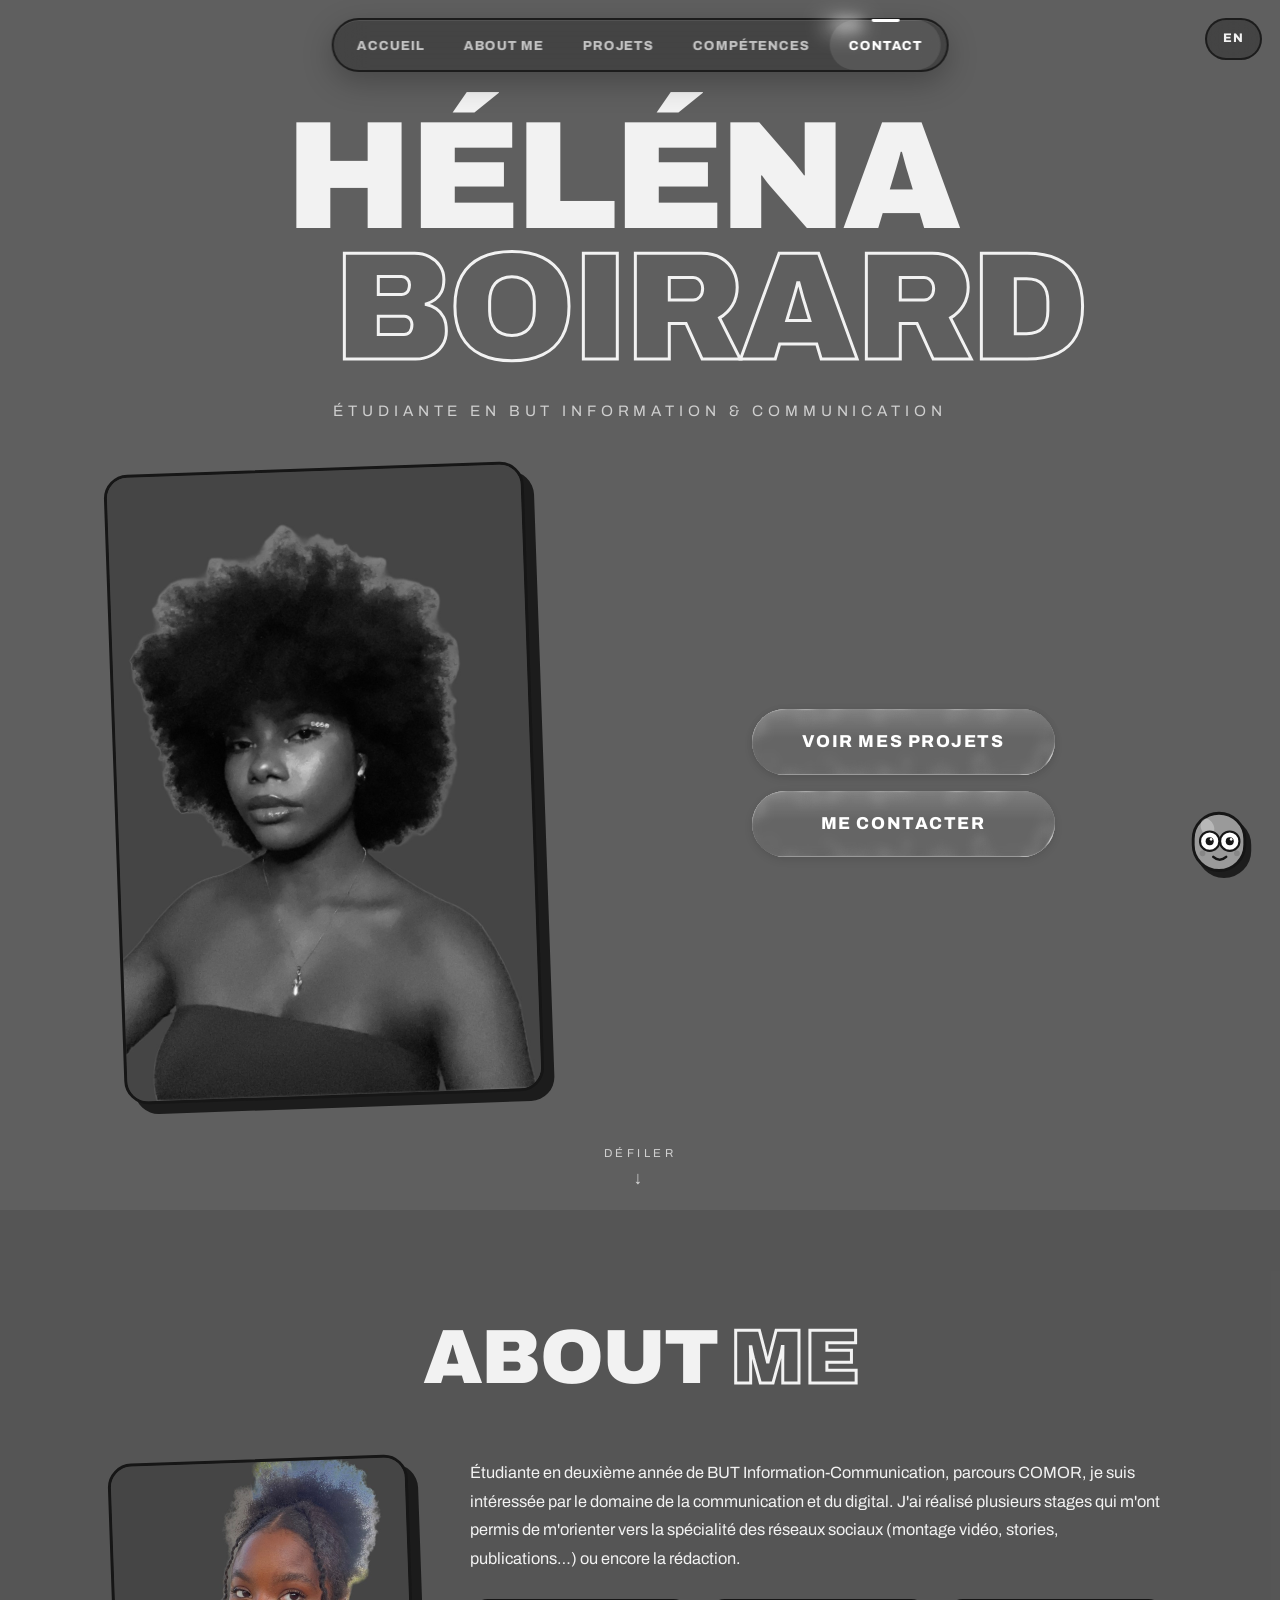
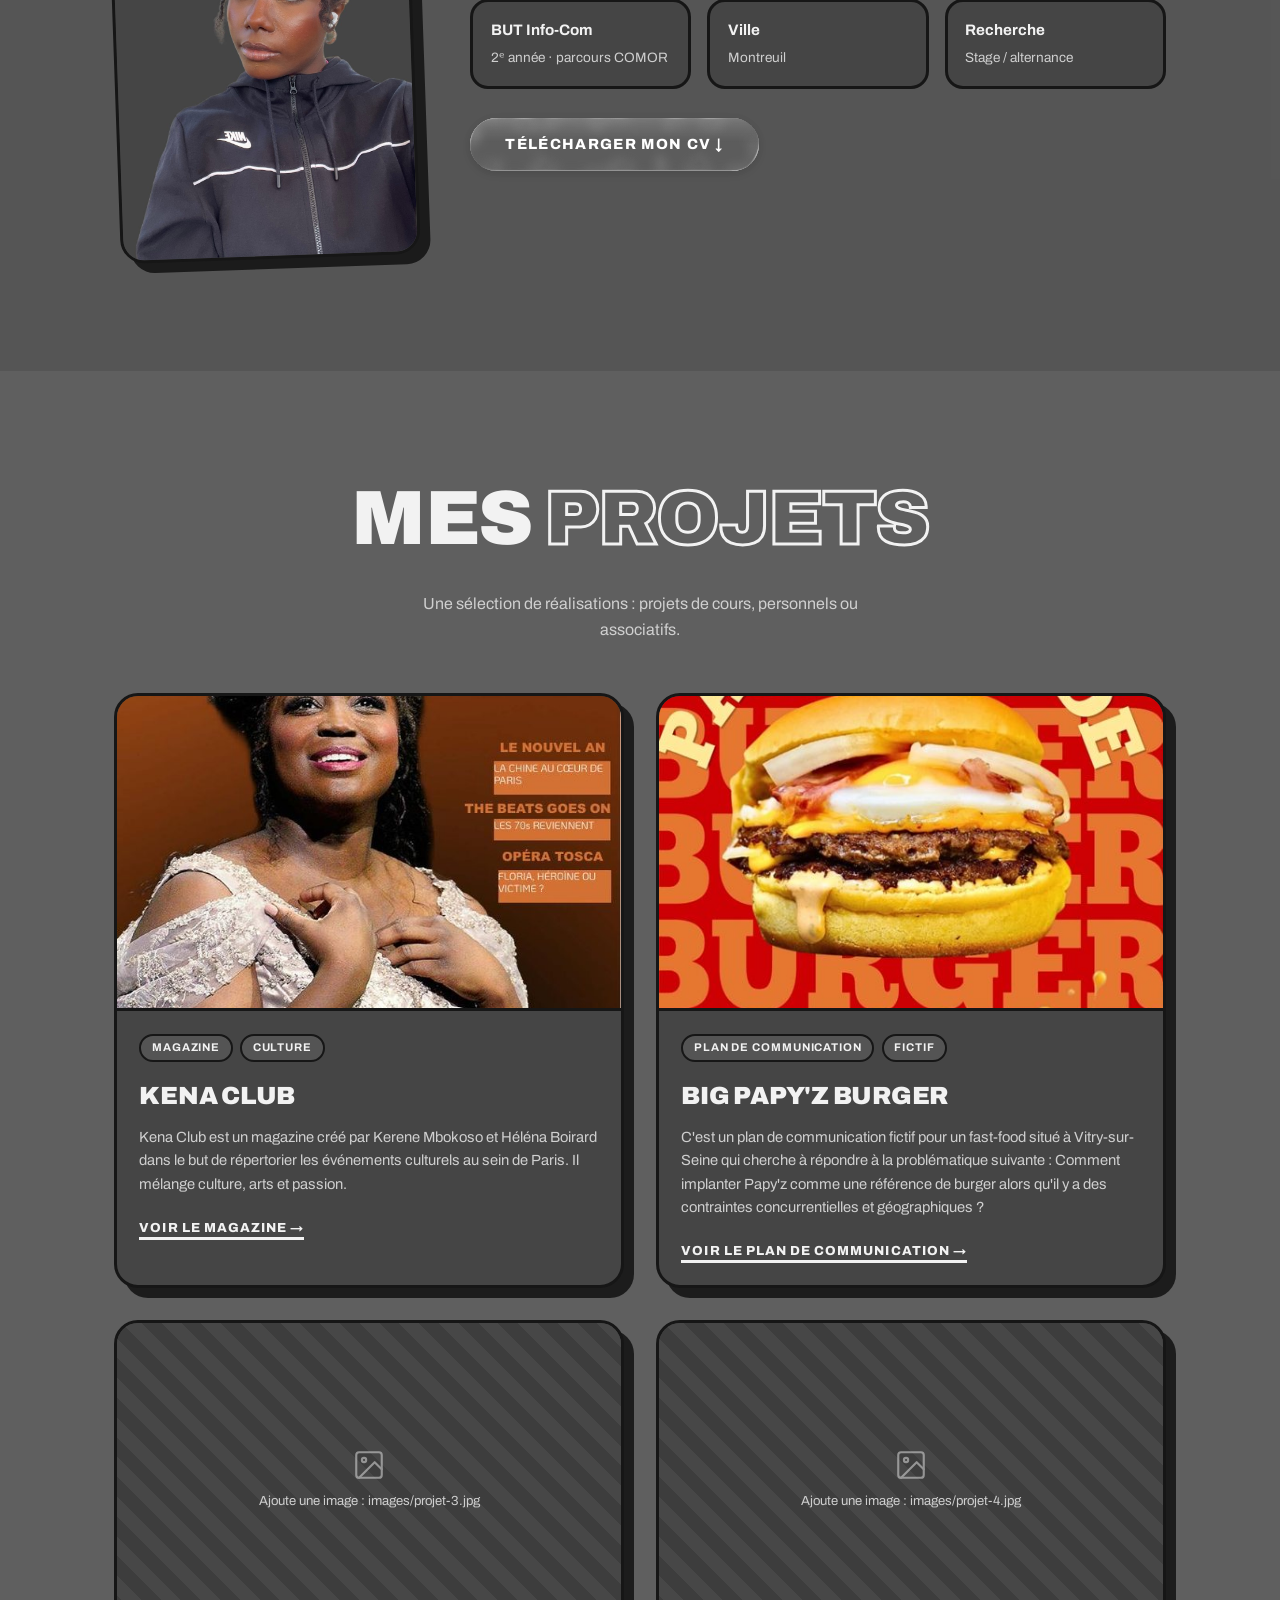
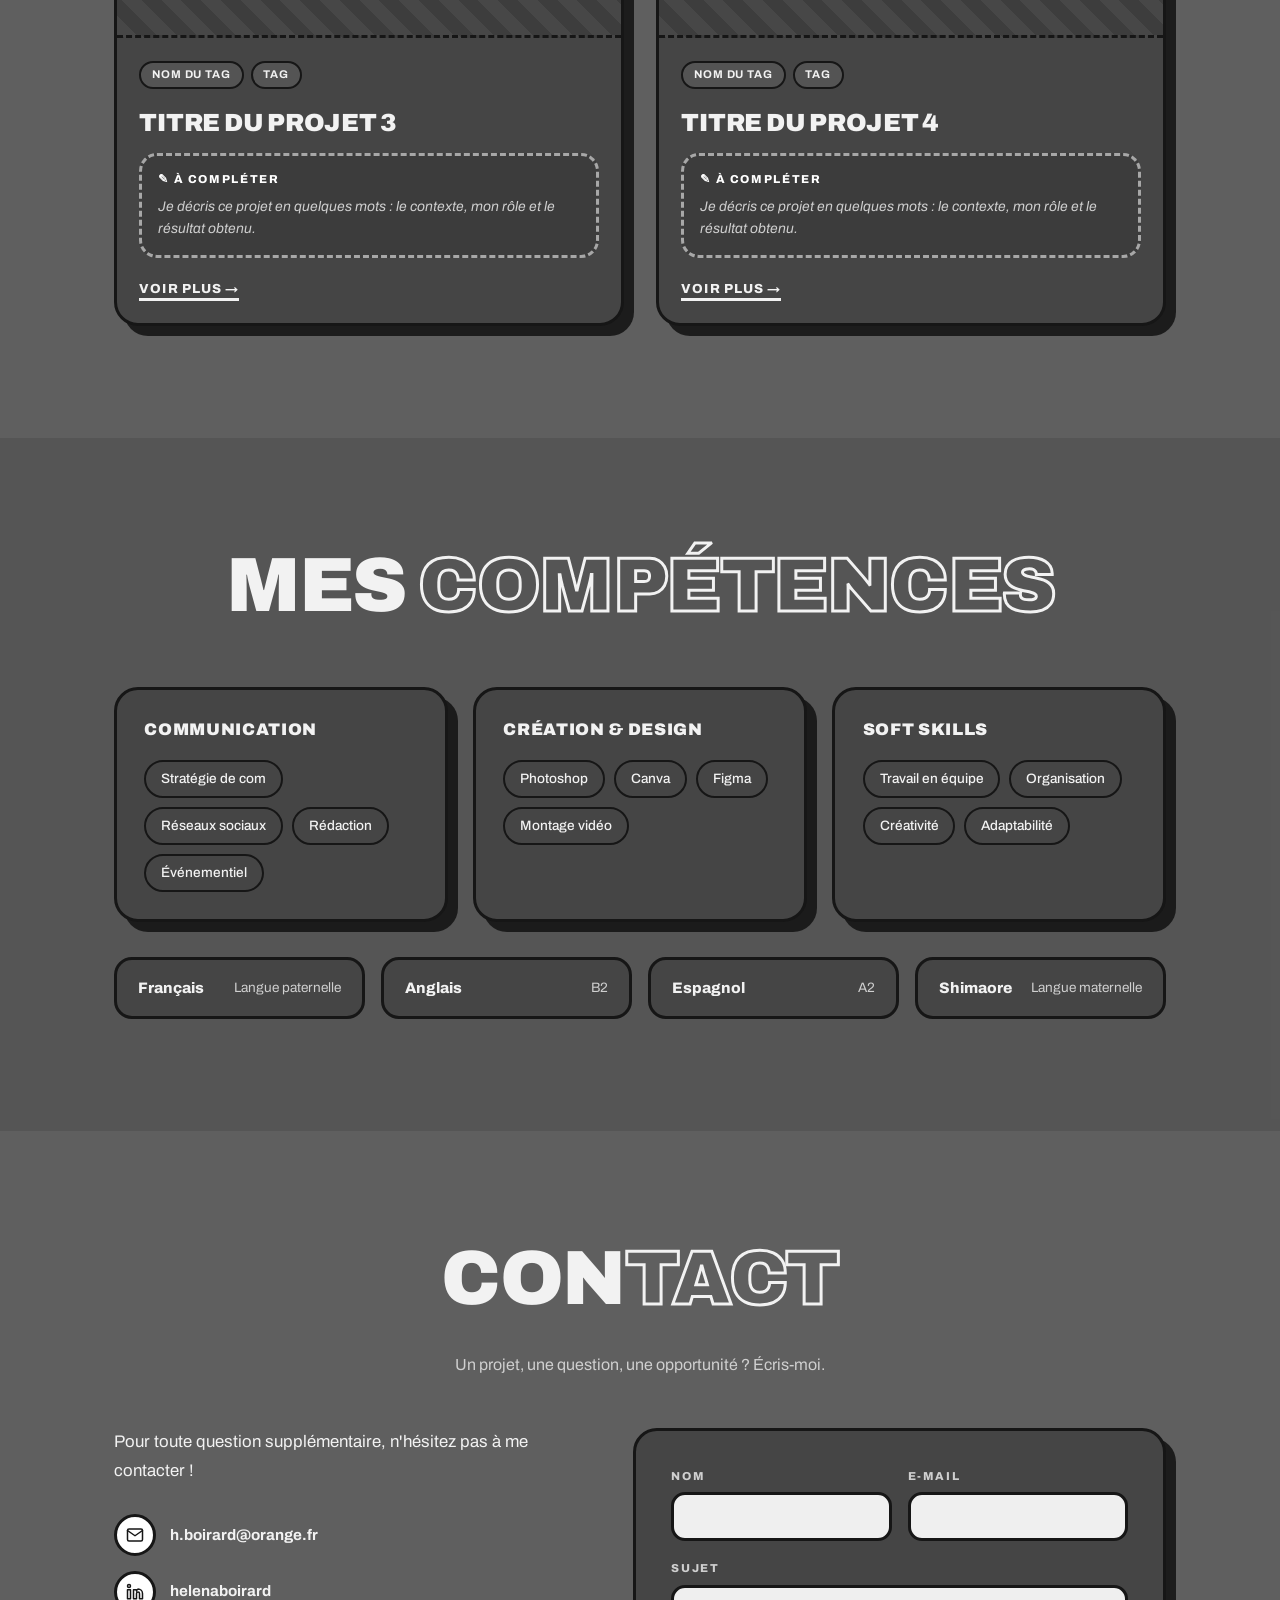
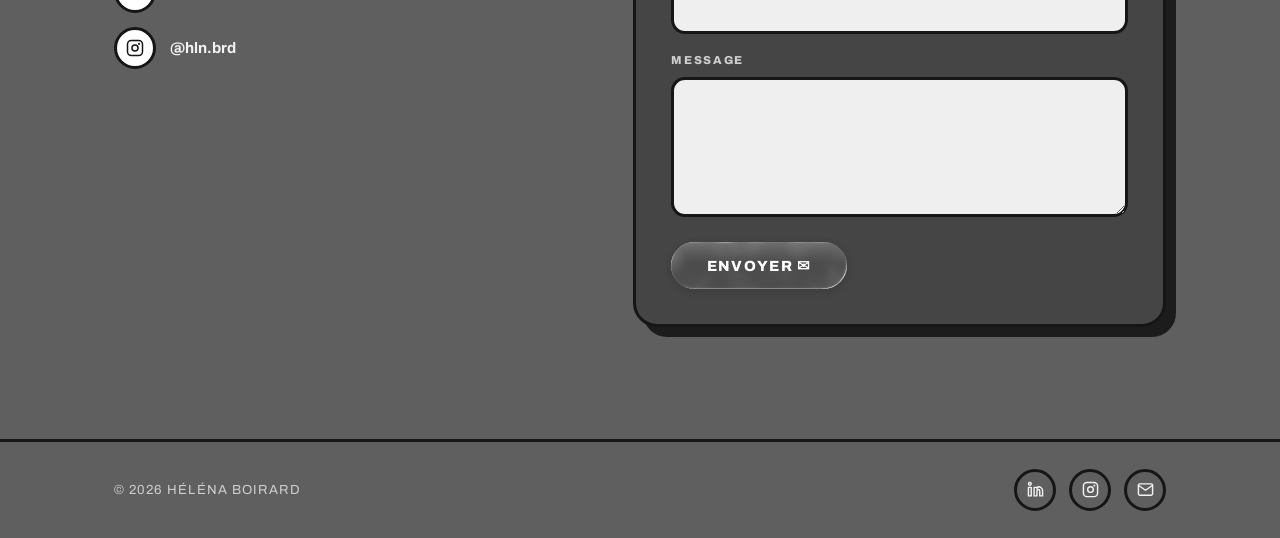
<file: index.html>
<!DOCTYPE html>
<html lang="fr">
<head>
  <meta charset="UTF-8">
  <meta name="viewport" content="width=device-width, initial-scale=1.0">
  <title>Portfolio Héléna</title>
  <link rel="icon" type="image/png" href="favicon.png">
  <meta name="description" content="Portfolio d'Héléna Boirard, étudiante en BUT Information & Communication.">
  <link rel="preconnect" href="https://fonts.googleapis.com">
  <link rel="preconnect" href="https://fonts.gstatic.com" crossorigin>
  <link href="https://fonts.googleapis.com/css2?family=Archivo:wght@500;700;900&display=swap" rel="stylesheet">
  <link rel="stylesheet" href="css/style.css">
</head>
<body>

  <nav class="tube-nav" aria-label="Navigation principale">
    <div class="tube-inner">
      <a class="tube-item active" href="#accueil">
        <span class="tube-text">Accueil</span>
        <span class="tube-icon"><svg width="18" height="18" viewBox="0 0 24 24" fill="none" stroke="currentColor" stroke-width="2.5" stroke-linecap="round" stroke-linejoin="round"><path d="M3 9l9-7 9 7v11a2 2 0 0 1-2 2H5a2 2 0 0 1-2-2z"/><polyline points="9 22 9 12 15 12 15 22"/></svg></span>
      </a>
      <a class="tube-item" href="#apropos">
        <span class="tube-text">About me</span>
        <span class="tube-icon"><svg width="18" height="18" viewBox="0 0 24 24" fill="none" stroke="currentColor" stroke-width="2.5" stroke-linecap="round" stroke-linejoin="round"><path d="M20 21v-2a4 4 0 0 0-4-4H8a4 4 0 0 0-4 4v2"/><circle cx="12" cy="7" r="4"/></svg></span>
      </a>
      <a class="tube-item" href="#projets">
        <span class="tube-text">Projets</span>
        <span class="tube-icon"><svg width="18" height="18" viewBox="0 0 24 24" fill="none" stroke="currentColor" stroke-width="2.5" stroke-linecap="round" stroke-linejoin="round"><rect x="2" y="7" width="20" height="14" rx="2"/><path d="M16 21V5a2 2 0 0 0-2-2h-4a2 2 0 0 0-2 2v16"/></svg></span>
      </a>
      <a class="tube-item" href="#competences">
        <span class="tube-text">Compétences</span>
        <span class="tube-icon"><svg width="18" height="18" viewBox="0 0 24 24" fill="none" stroke="currentColor" stroke-width="2.5" stroke-linecap="round" stroke-linejoin="round"><polygon points="13 2 3 14 12 14 11 22 21 10 12 10 13 2"/></svg></span>
      </a>
      <a class="tube-item" href="#contact">
        <span class="tube-text">Contact</span>
        <span class="tube-icon"><svg width="18" height="18" viewBox="0 0 24 24" fill="none" stroke="currentColor" stroke-width="2.5" stroke-linecap="round" stroke-linejoin="round"><path d="M4 4h16c1.1 0 2 .9 2 2v12c0 1.1-.9 2-2 2H4c-1.1 0-2-.9-2-2V6c0-1.1.9-2 2-2z"/><path d="M22 6l-10 7L2 6"/></svg></span>
      </a>
      <div class="tube-lamp" aria-hidden="true"><i></i><b></b><u></u></div>
    </div>
  </nav>

  <div class="lang-pill">
    <a href="en/index.html" lang="en">EN</a>
  </div>

  <main class="hero container" id="accueil">
    <div class="text">
      <h1><span class="l1">Héléna</span><br><span class="outline l2">Boirard</span></h1>
      <p class="hero-role">Étudiante en BUT Information &amp; Communication</p>
    </div>
    <div class="hero-side">
      <div class="photo-frame">
        <img src="images/hero.jpg" data-fraise="images/hero-fraise.jpg" alt="Portrait de Héléna Boirard" loading="eager">
      </div>
      <div class="hero-cta">
        <a class="btn-glass" href="#projets">Voir mes projets</a>
        <a class="btn-glass" href="#contact">Me contacter</a>
      </div>
    </div>
    <div class="scroll-hint">Défiler<span>↓</span></div>
  </main>

  <section id="apropos" class="section-alt">
    <div class="container">
      <h2 class="section-title">About <span class="outline">me</span></h2>

      <div class="about-grid">
        <div class="photo-small">
          <img src="images/about.jpg" data-fraise="images/about-fraise.jpg" alt="Portrait de Héléna Boirard" loading="lazy">
        </div>

        <div class="about-text">
          <p class="about-p reveal">
            Étudiante en deuxième année de BUT Information-Communication, parcours
            COMOR, je suis intéressée par le domaine de la communication et du
            digital. J'ai réalisé plusieurs stages qui m'ont permis de m'orienter
            vers la spécialité des réseaux sociaux (montage vidéo, stories,
            publications…) ou encore la rédaction.
          </p>

          <div class="facts reveal">
            <div class="fact"><b>BUT Info-Com</b><span>2ᵉ année · parcours COMOR</span></div>
            <div class="fact"><b>Ville</b><span>Montreuil</span></div>
            <div class="fact"><b>Recherche</b><span>Stage / alternance</span></div>
          </div>

          <a class="btn-glass" href="docs/cv-helena-boirard.pdf" download>Télécharger mon CV ↓</a>
        </div>
      </div>
    </div>
  </section>

  <section id="projets">
    <div class="container">
      <h2 class="section-title">Mes <span class="outline">projets</span></h2>
      <p class="section-subtitle">Une sélection de réalisations : projets de cours, personnels ou associatifs.</p>

      <div class="projects-grid">

        <article class="card reveal">
          <div class="project-visual filled">
            <img src="images/projet-1.jpg" alt="Couverture du magazine Kena Club">
          </div>
          <div class="project-body">
            <div class="tags"><span class="tag">Magazine</span><span class="tag">Culture</span></div>
            <h3>Kena Club</h3>
            <p class="project-desc">Kena Club est un magazine créé par Kerene Mbokoso et Héléna Boirard dans le but de répertorier les événements culturels au sein de Paris. Il mélange culture, arts et passion.</p>
            <div class="project-links"><a href="docs/kena-club.pdf" target="_blank" rel="noopener">Voir le magazine →</a></div>
          </div>
        </article>

        <article class="card reveal">
          <div class="project-visual filled">
            <img src="images/projet-2.jpg" alt="Burger Big Papy'z">
          </div>
          <div class="project-body">
            <div class="tags"><span class="tag">Plan de communication</span><span class="tag">Fictif</span></div>
            <h3>Big Papy'z Burger</h3>
            <p class="project-desc">C'est un plan de communication fictif pour un fast-food situé à Vitry-sur-Seine qui cherche à répondre à la problématique suivante : Comment implanter Papy'z comme une référence de burger alors qu'il y a des contraintes concurrentielles et géographiques ?</p>
            <div class="project-links"><a href="docs/papyz-plan-communication.pdf" target="_blank" rel="noopener">Voir le plan de communication →</a></div>
          </div>
        </article>

        <article class="card reveal">
          <div class="project-visual">
            <svg width="34" height="34" viewBox="0 0 24 24" fill="none" stroke="currentColor" stroke-width="1.5" stroke-linecap="round" stroke-linejoin="round"><rect x="3" y="3" width="18" height="18" rx="2"/><circle cx="8.5" cy="8.5" r="1.5"/><path d="M21 15l-5-5L5 21"/></svg>
            <span>Ajoute une image : images/projet-3.jpg</span>
          </div>
          <div class="project-body">
            <div class="tags"><span class="tag">Nom du tag</span><span class="tag">Tag</span></div>
            <h3>Titre du projet 3</h3>
            <div class="placeholder">Je décris ce projet en quelques mots : le contexte, mon rôle et le résultat obtenu.</div>
            <div class="project-links"><a href="#">Voir plus →</a></div>
          </div>
        </article>

        <article class="card reveal">
          <div class="project-visual">
            <svg width="34" height="34" viewBox="0 0 24 24" fill="none" stroke="currentColor" stroke-width="1.5" stroke-linecap="round" stroke-linejoin="round"><rect x="3" y="3" width="18" height="18" rx="2"/><circle cx="8.5" cy="8.5" r="1.5"/><path d="M21 15l-5-5L5 21"/></svg>
            <span>Ajoute une image : images/projet-4.jpg</span>
          </div>
          <div class="project-body">
            <div class="tags"><span class="tag">Nom du tag</span><span class="tag">Tag</span></div>
            <h3>Titre du projet 4</h3>
            <div class="placeholder">Je décris ce projet en quelques mots : le contexte, mon rôle et le résultat obtenu.</div>
            <div class="project-links"><a href="#">Voir plus →</a></div>
          </div>
        </article>

      </div>
    </div>
  </section>

  <section id="competences" class="section-alt">
    <div class="container">
      <h2 class="section-title">Mes <span class="outline">compétences</span></h2>

      <div class="skills-grid">
        <div class="skill-group reveal">
          <h3>Communication</h3>
          <div class="pills">
            <span class="pill">Stratégie de com</span>
            <span class="pill">Réseaux sociaux</span>
            <span class="pill">Rédaction</span>
            <span class="pill">Événementiel</span>
          </div>
        </div>

        <div class="skill-group reveal">
          <h3>Création &amp; design</h3>
          <div class="pills">
            <span class="pill">Photoshop</span>
            <span class="pill">Canva</span>
            <span class="pill">Figma</span>
            <span class="pill">Montage vidéo</span>
          </div>
        </div>

        <div class="skill-group reveal">
          <h3>Soft skills</h3>
          <div class="pills">
            <span class="pill">Travail en équipe</span>
            <span class="pill">Organisation</span>
            <span class="pill">Créativité</span>
            <span class="pill">Adaptabilité</span>
          </div>
        </div>
      </div>

      <div class="languages-row reveal">
        <div class="lang-item"><b>Français</b><span>Langue paternelle</span></div>
        <div class="lang-item"><b>Anglais</b><span>B2</span></div>
        <div class="lang-item"><b>Espagnol</b><span>A2</span></div>
        <div class="lang-item"><b>Shimaore</b><span>Langue maternelle</span></div>
      </div>
    </div>
  </section>

  <section id="contact">
    <div class="container">
      <h2 class="section-title">Con<span class="outline">tact</span></h2>
      <p class="section-subtitle">Un projet, une question, une opportunité ? Écris-moi.</p>

      <div class="contact-grid">
        <div class="reveal">
          <p class="contact-invite">
            Pour toute question supplémentaire, n'hésitez pas à me contacter !
          </p>

          <div class="contact-links">
            <a class="contact-link" href="mailto:h.boirard@orange.fr">
              <span class="icon">
                <svg width="18" height="18" viewBox="0 0 24 24" fill="none" stroke="currentColor" stroke-width="2" stroke-linecap="round" stroke-linejoin="round"><path d="M4 4h16c1.1 0 2 .9 2 2v12c0 1.1-.9 2-2 2H4c-1.1 0-2-.9-2-2V6c0-1.1.9-2 2-2z"/><path d="M22 6l-10 7L2 6"/></svg>
              </span>
              h.boirard@orange.fr
            </a>
            <a class="contact-link" href="https://www.linkedin.com/in/helenaboirard" target="_blank" rel="noopener">
              <span class="icon">
                <svg width="18" height="18" viewBox="0 0 24 24" fill="none" stroke="currentColor" stroke-width="2" stroke-linecap="round" stroke-linejoin="round"><path d="M16 8a6 6 0 0 1 6 6v7h-4v-7a2 2 0 0 0-4 0v7h-4V9h4v1.5A6 6 0 0 1 16 8z"/><rect x="2" y="9" width="4" height="12"/><circle cx="4" cy="4" r="2"/></svg>
              </span>
              helenaboirard
            </a>
            <a class="contact-link" href="https://www.instagram.com/hln.brd/" target="_blank" rel="noopener">
              <span class="icon">
                <svg width="18" height="18" viewBox="0 0 24 24" fill="none" stroke="currentColor" stroke-width="2" stroke-linecap="round" stroke-linejoin="round"><rect x="2" y="2" width="20" height="20" rx="5"/><circle cx="12" cy="12" r="4"/><circle cx="17.5" cy="6.5" r="0.5"/></svg>
              </span>
              @hln.brd
            </a>
          </div>
        </div>

        <form class="contact-form reveal" id="form-contact"
              data-ok="Message envoyé ! Je te réponds au plus vite."
              data-error="Oups, l'envoi a échoué. Réessaie ou écris-moi directement à h.boirard@orange.fr.">
          <input type="text" name="_honey" class="hp-field" tabindex="-1" autocomplete="off" aria-hidden="true">
          <input type="hidden" name="_subject" value="Nouveau message — Portfolio Héléna Boirard">
          <div class="form-row">
            <div class="field">
              <label for="nom">Nom</label>
              <input type="text" id="nom" name="nom" required>
            </div>
            <div class="field">
              <label for="email">E-mail</label>
              <input type="email" id="email" name="email" required>
            </div>
          </div>
          <div class="field">
            <label for="sujet">Sujet</label>
            <input type="text" id="sujet" name="sujet">
          </div>
          <div class="field">
            <label for="message">Message</label>
            <textarea id="message" name="message" required></textarea>
          </div>
          <button class="btn-glass" type="submit">Envoyer ✉</button>
          <p class="form-status" role="status"></p>
        </form>
      </div>
    </div>
  </section>

  <footer class="site-footer">
    <div class="container footer-inner">
      <p>© <span id="annee"></span> Héléna Boirard</p>
      <div class="socials">
        <a href="https://www.linkedin.com/in/helenaboirard" target="_blank" rel="noopener" aria-label="LinkedIn">
          <svg width="17" height="17" viewBox="0 0 24 24" fill="none" stroke="currentColor" stroke-width="2" stroke-linecap="round" stroke-linejoin="round"><path d="M16 8a6 6 0 0 1 6 6v7h-4v-7a2 2 0 0 0-4 0v7h-4V9h4v1.5A6 6 0 0 1 16 8z"/><rect x="2" y="9" width="4" height="12"/><circle cx="4" cy="4" r="2"/></svg>
        </a>
        <a href="https://www.instagram.com/hln.brd/" target="_blank" rel="noopener" aria-label="Instagram">
          <svg width="17" height="17" viewBox="0 0 24 24" fill="none" stroke="currentColor" stroke-width="2" stroke-linecap="round" stroke-linejoin="round"><rect x="2" y="2" width="20" height="20" rx="5"/><circle cx="12" cy="12" r="4"/><circle cx="17.5" cy="6.5" r="0.5"/></svg>
        </a>
        <a href="mailto:h.boirard@orange.fr" aria-label="E-mail">
          <svg width="17" height="17" viewBox="0 0 24 24" fill="none" stroke="currentColor" stroke-width="2" stroke-linecap="round" stroke-linejoin="round"><path d="M4 4h16c1.1 0 2 .9 2 2v12c0 1.1-.9 2-2 2H4c-1.1 0-2-.9-2-2V6c0-1.1.9-2 2-2z"/><path d="M22 6l-10 7L2 6"/></svg>
        </a>
      </div>
    </div>
  </footer>

  <svg class="glass-defs" width="0" height="0" style="position:absolute" aria-hidden="true">
    <defs>
      <filter id="container-glass" x="0%" y="0%" width="100%" height="100%" color-interpolation-filters="sRGB">
        <feTurbulence type="fractalNoise" baseFrequency="0.05 0.05" numOctaves="1" seed="1" result="turbulence"/>
        <feGaussianBlur in="turbulence" stdDeviation="2" result="blurredNoise"/>
        <feDisplacementMap in="SourceGraphic" in2="blurredNoise" scale="70" xChannelSelector="R" yChannelSelector="B" result="displaced"/>
        <feGaussianBlur in="displaced" stdDeviation="4" result="finalBlur"/>
        <feComposite in="finalBlur" in2="finalBlur" operator="over"/>
      </filter>
    </defs>
  </svg>

  <div class="mascot" aria-hidden="true">
    <span class="brr">brr !</span>
        <svg viewBox="0 0 120 120" width="86" height="86">
      <g class="bloub-lean">
      <rect x="24" y="24" width="72" height="80" rx="36" fill="#9a9a9a" stroke="#161616" stroke-width="4"/>
      <ellipse cx="44" cy="44" rx="9" ry="13" fill="rgba(255,255,255,0.3)" transform="rotate(-22 44 44)"/>
      <g class="bloub-eyes">
        <circle cx="47" cy="63" r="13.5" fill="#ffffff" stroke="#161616" stroke-width="3"/>
        <circle cx="75" cy="63" r="13.5" fill="#ffffff" stroke="#161616" stroke-width="3"/>
        <circle class="bloub-pupil" data-eye cx="47" cy="63" r="5.6" fill="#161616"/>
        <circle class="bloub-pupil" data-eye cx="75" cy="63" r="5.6" fill="#161616"/>
        <circle cx="49" cy="60.5" r="1.8" fill="#ffffff"/>
        <circle cx="77" cy="60.5" r="1.8" fill="#ffffff"/>
      </g>
      <path d="M52 85 Q61 93 70 85" fill="none" stroke="#161616" stroke-width="3.5" stroke-linecap="round"/>
      <circle cx="37" cy="80" r="4" fill="rgba(22,22,22,0.14)"/>
      <circle cx="85" cy="80" r="4" fill="rgba(22,22,22,0.14)"/>
      </g>
    </svg>
  </div>

  <script src="js/main.js"></script>
</body>
</html>
</file>
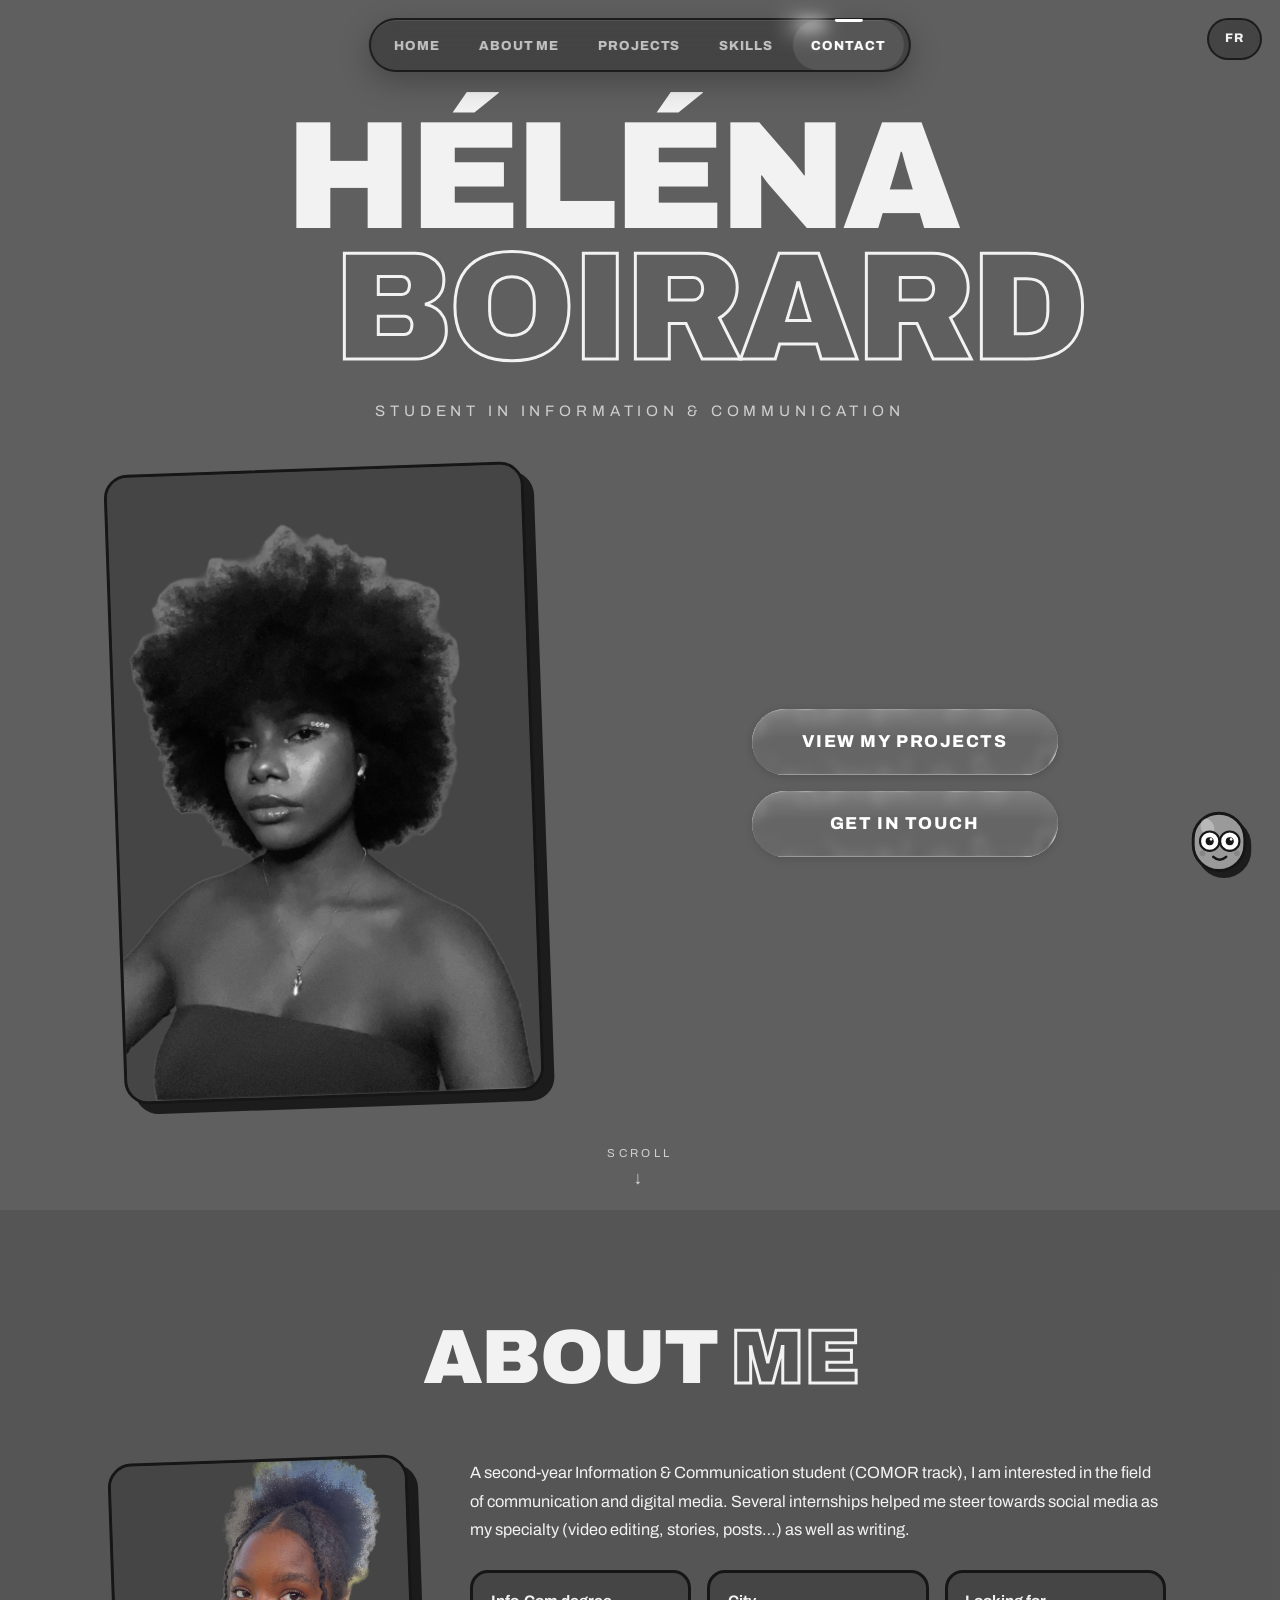
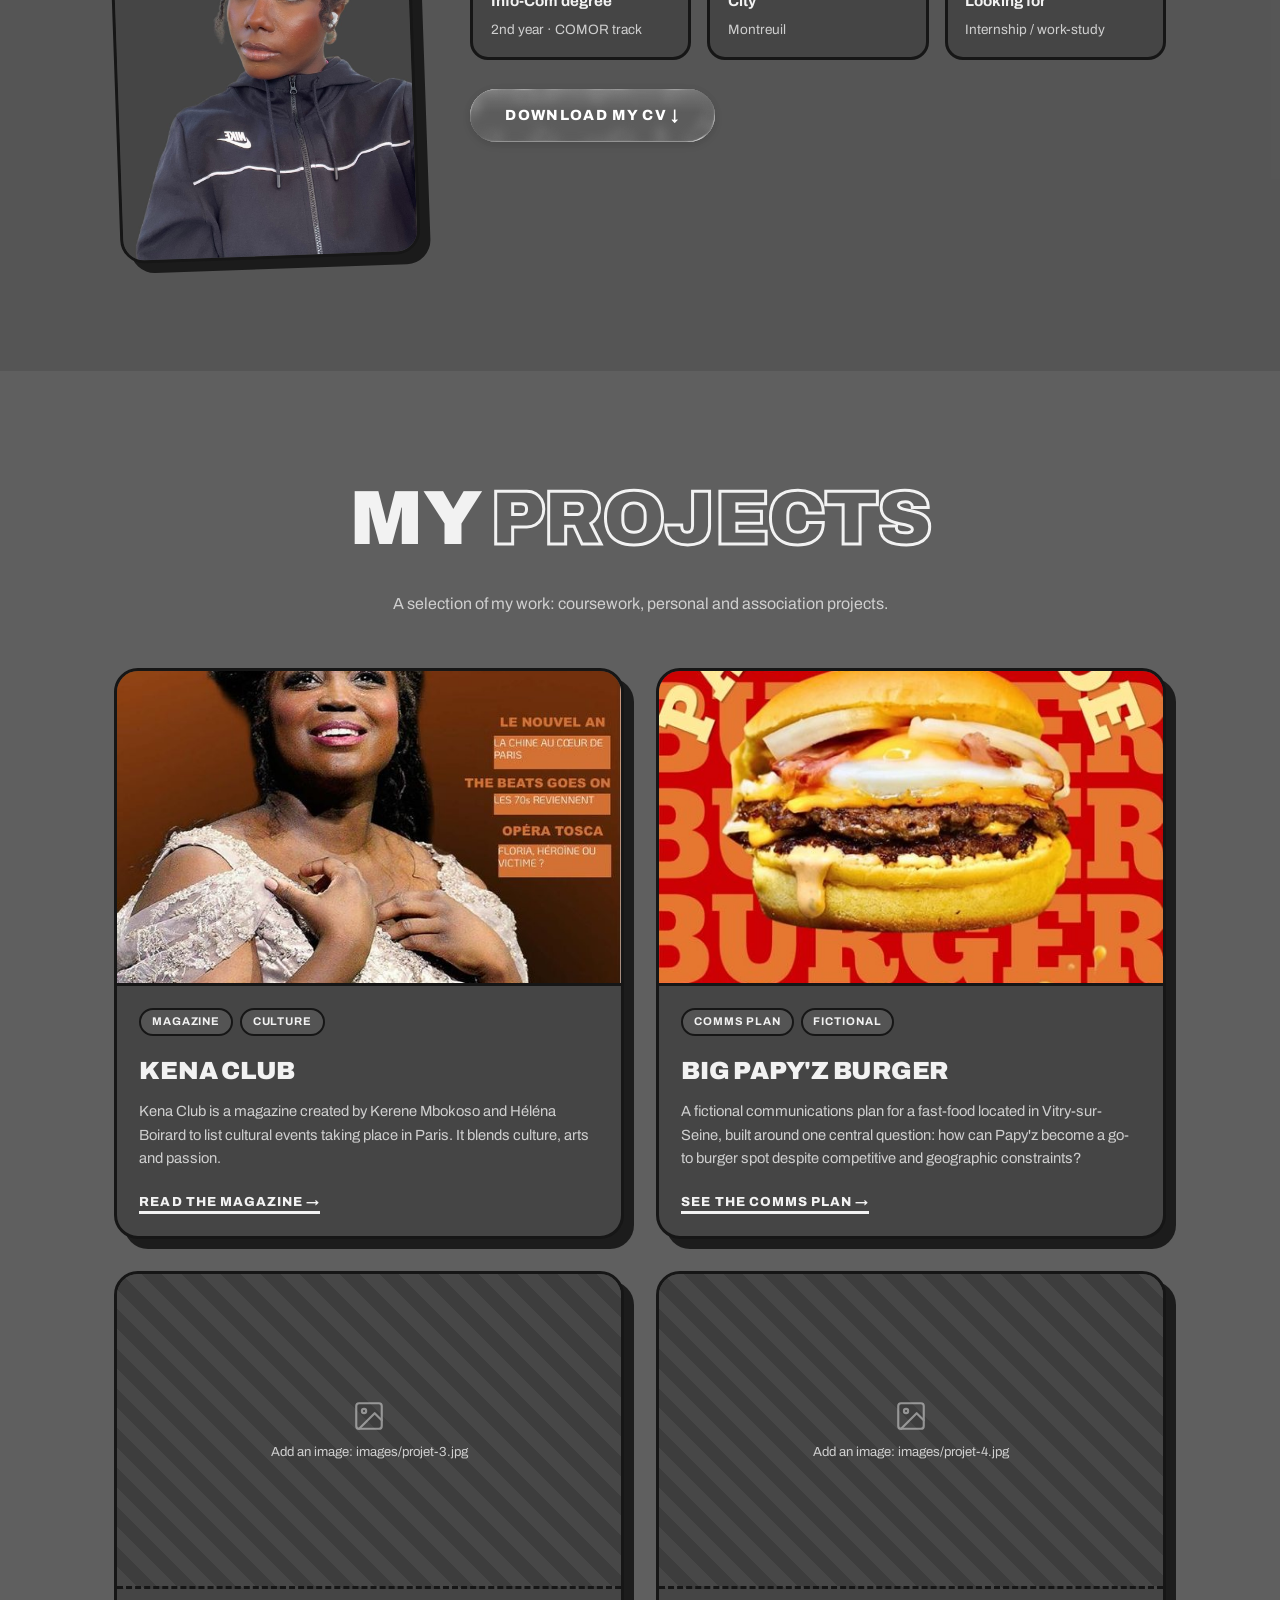
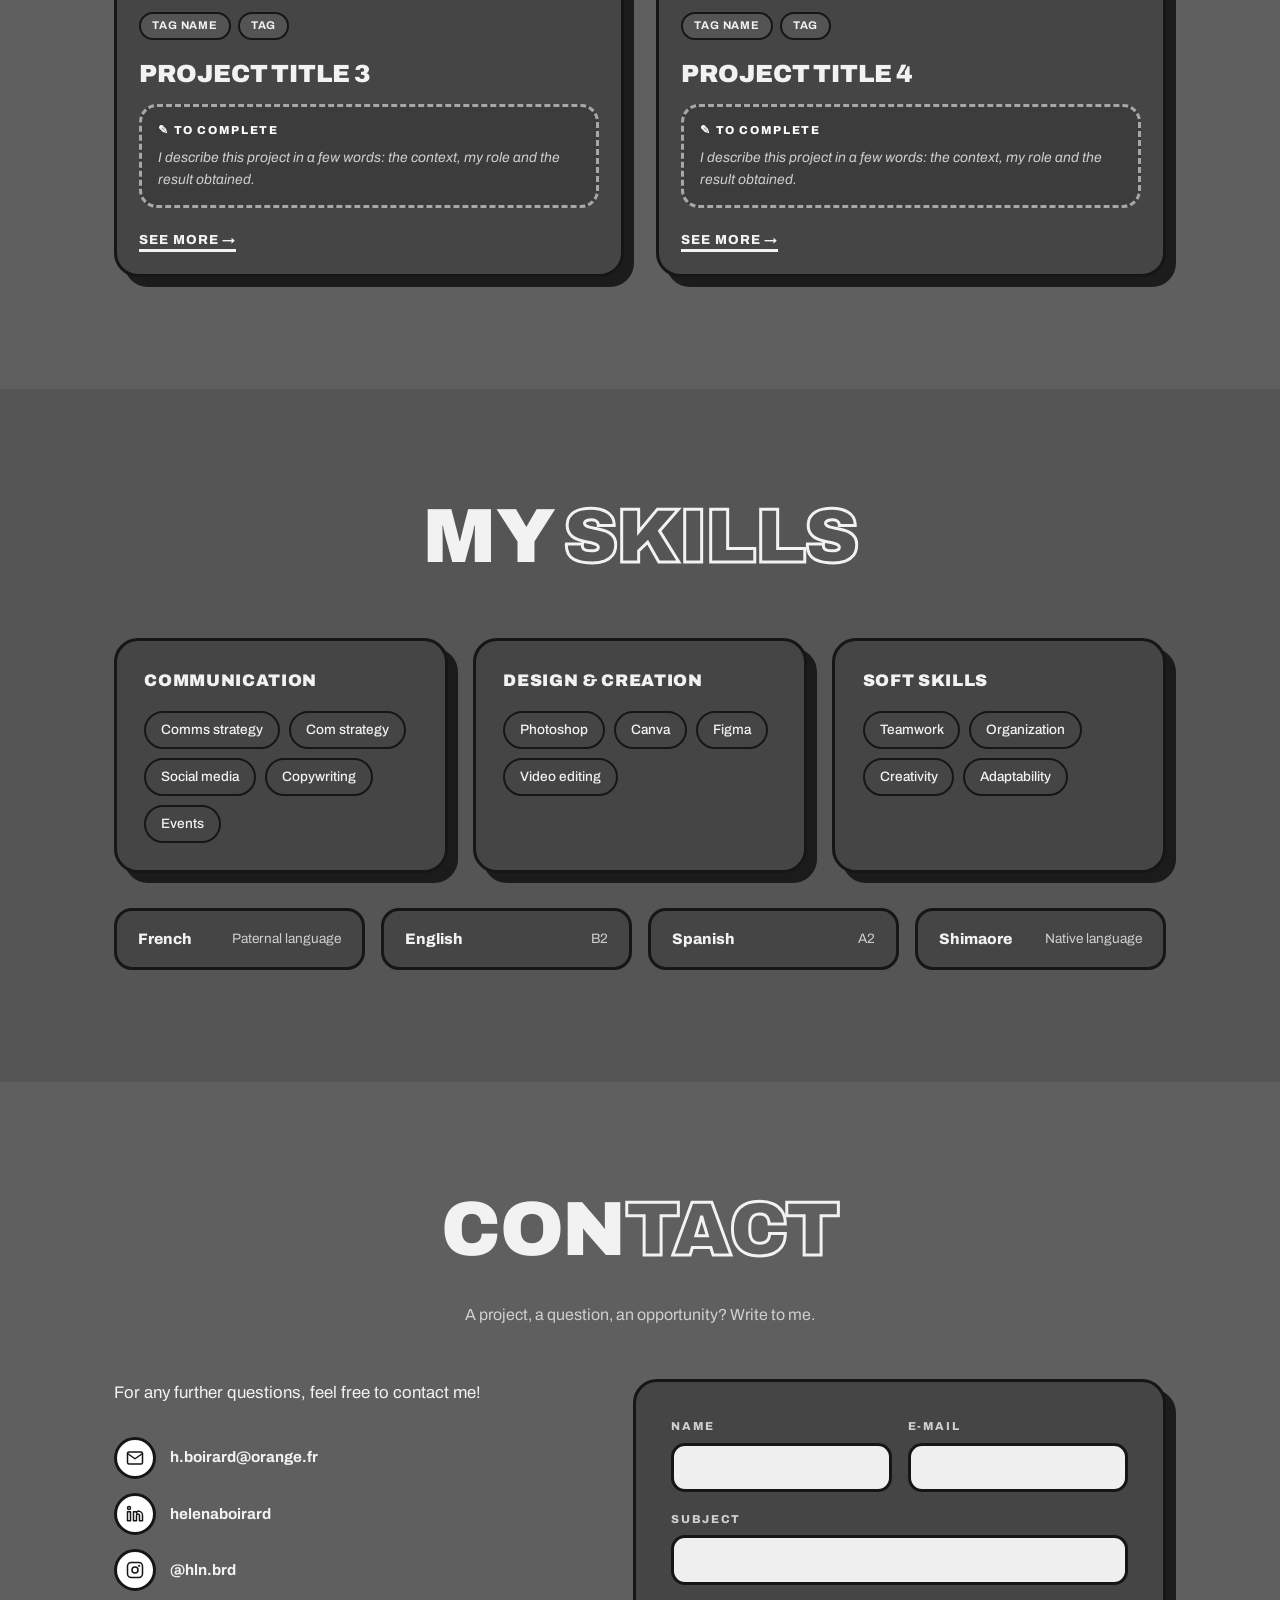
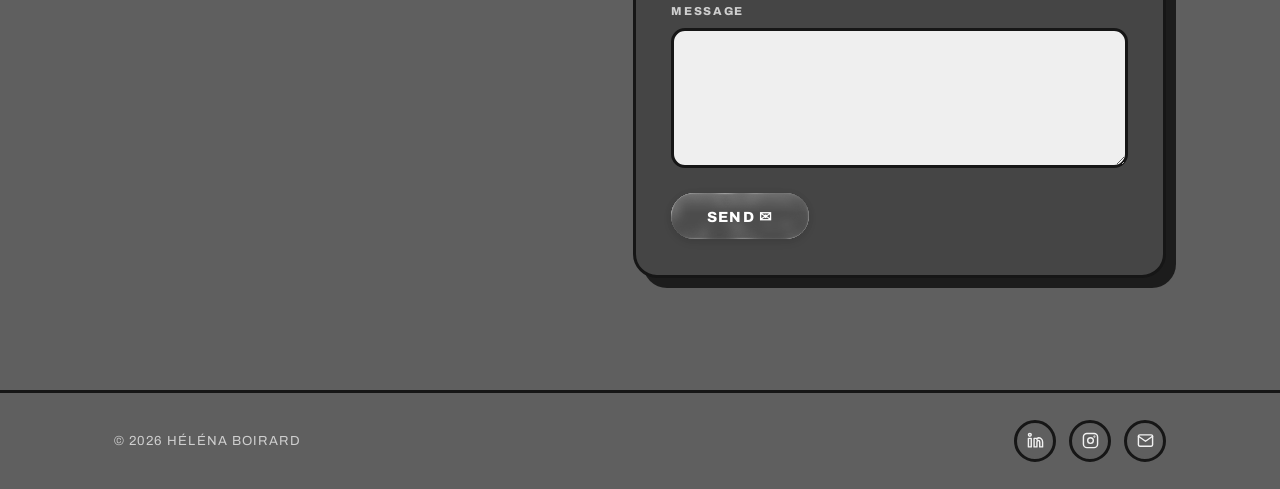
<file: en/index.html>
<!DOCTYPE html>
<html lang="en">
<head>
  <meta charset="UTF-8">
  <meta name="viewport" content="width=device-width, initial-scale=1.0">
  <title>Portfolio Héléna</title>
  <link rel="icon" type="image/png" href="../favicon.png">
  <meta name="description" content="Portfolio of Héléna Boirard, student in Information & Communication.">
  <link rel="preconnect" href="https://fonts.googleapis.com">
  <link rel="preconnect" href="https://fonts.gstatic.com" crossorigin>
  <link href="https://fonts.googleapis.com/css2?family=Archivo:wght@500;700;900&display=swap" rel="stylesheet">
  <link rel="stylesheet" href="../css/style.css">
</head>
<body>

  <nav class="tube-nav" aria-label="Main navigation">
    <div class="tube-inner">
      <a class="tube-item active" href="#accueil">
        <span class="tube-text">Home</span>
        <span class="tube-icon"><svg width="18" height="18" viewBox="0 0 24 24" fill="none" stroke="currentColor" stroke-width="2.5" stroke-linecap="round" stroke-linejoin="round"><path d="M3 9l9-7 9 7v11a2 2 0 0 1-2 2H5a2 2 0 0 1-2-2z"/><polyline points="9 22 9 12 15 12 15 22"/></svg></span>
      </a>
      <a class="tube-item" href="#apropos">
        <span class="tube-text">About me</span>
        <span class="tube-icon"><svg width="18" height="18" viewBox="0 0 24 24" fill="none" stroke="currentColor" stroke-width="2.5" stroke-linecap="round" stroke-linejoin="round"><path d="M20 21v-2a4 4 0 0 0-4-4H8a4 4 0 0 0-4 4v2"/><circle cx="12" cy="7" r="4"/></svg></span>
      </a>
      <a class="tube-item" href="#projets">
        <span class="tube-text">Projects</span>
        <span class="tube-icon"><svg width="18" height="18" viewBox="0 0 24 24" fill="none" stroke="currentColor" stroke-width="2.5" stroke-linecap="round" stroke-linejoin="round"><rect x="2" y="7" width="20" height="14" rx="2"/><path d="M16 21V5a2 2 0 0 0-2-2h-4a2 2 0 0 0-2 2v16"/></svg></span>
      </a>
      <a class="tube-item" href="#competences">
        <span class="tube-text">Skills</span>
        <span class="tube-icon"><svg width="18" height="18" viewBox="0 0 24 24" fill="none" stroke="currentColor" stroke-width="2.5" stroke-linecap="round" stroke-linejoin="round"><polygon points="13 2 3 14 12 14 11 22 21 10 12 10 13 2"/></svg></span>
      </a>
      <a class="tube-item" href="#contact">
        <span class="tube-text">Contact</span>
        <span class="tube-icon"><svg width="18" height="18" viewBox="0 0 24 24" fill="none" stroke="currentColor" stroke-width="2.5" stroke-linecap="round" stroke-linejoin="round"><path d="M4 4h16c1.1 0 2 .9 2 2v12c0 1.1-.9 2-2 2H4c-1.1 0-2-.9-2-2V6c0-1.1.9-2 2-2z"/><path d="M22 6l-10 7L2 6"/></svg></span>
      </a>
      <div class="tube-lamp" aria-hidden="true"><i></i><b></b><u></u></div>
    </div>
  </nav>

  <div class="lang-pill">
    <a href="../index.html" lang="fr">FR</a>
  </div>

  <main class="hero container" id="accueil">
    <div class="text">
      <h1><span class="l1">Héléna</span><br><span class="outline l2">Boirard</span></h1>
      <p class="hero-role">Student in Information &amp; Communication</p>
    </div>
    <div class="hero-side">
      <div class="photo-frame">
        <img src="../images/hero.jpg" data-fraise="../images/hero-fraise.jpg" alt="Portrait of Héléna Boirard" loading="eager">
      </div>
      <div class="hero-cta">
        <a class="btn-glass" href="#projets">View my projects</a>
        <a class="btn-glass" href="#contact">Get in touch</a>
      </div>
    </div>
    <div class="scroll-hint">Scroll<span>↓</span></div>
  </main>

  <section id="apropos" class="section-alt">
    <div class="container">
      <h2 class="section-title">About <span class="outline">me</span></h2>

      <div class="about-grid">
        <div class="photo-small">
          <img src="../images/about.jpg" data-fraise="../images/about-fraise.jpg" alt="Portrait of Héléna Boirard" loading="lazy">
        </div>

        <div class="about-text">
          <p class="about-p reveal">
            A second-year Information &amp; Communication student (COMOR track), I am
            interested in the field of communication and digital media. Several
            internships helped me steer towards social media as my specialty
            (video editing, stories, posts…) as well as writing.
          </p>

          <div class="facts reveal">
            <div class="fact"><b>Info-Com degree</b><span>2nd year · COMOR track</span></div>
            <div class="fact"><b>City</b><span>Montreuil</span></div>
            <div class="fact"><b>Looking for</b><span>Internship / work-study</span></div>
          </div>

          <a class="btn-glass" href="../docs/cv-helena-boirard.pdf" download>Download my CV ↓</a>
        </div>
      </div>
    </div>
  </section>

  <section id="projets">
    <div class="container">
      <h2 class="section-title">My <span class="outline">projects</span></h2>
      <p class="section-subtitle">A selection of my work: coursework, personal and association projects.</p>

      <div class="projects-grid">

        <article class="card reveal">
          <div class="project-visual filled">
            <img src="../images/projet-1.jpg" alt="Cover of the Kena Club magazine">
          </div>
          <div class="project-body">
            <div class="tags"><span class="tag">Magazine</span><span class="tag">Culture</span></div>
            <h3>Kena Club</h3>
            <p class="project-desc">Kena Club is a magazine created by Kerene Mbokoso and Héléna Boirard to list cultural events taking place in Paris. It blends culture, arts and passion.</p>
            <div class="project-links"><a href="../docs/kena-club.pdf" target="_blank" rel="noopener">Read the magazine →</a></div>
          </div>
        </article>

        <article class="card reveal">
          <div class="project-visual filled">
            <img src="../images/projet-2.jpg" alt="Big Papy'z burger">
          </div>
          <div class="project-body">
            <div class="tags"><span class="tag">Comms plan</span><span class="tag">Fictional</span></div>
            <h3>Big Papy'z Burger</h3>
            <p class="project-desc">A fictional communications plan for a fast-food located in Vitry-sur-Seine, built around one central question: how can Papy'z become a go-to burger spot despite competitive and geographic constraints?</p>
            <div class="project-links"><a href="../docs/papyz-plan-communication.pdf" target="_blank" rel="noopener">See the comms plan →</a></div>
          </div>
        </article>

        <article class="card reveal">
          <div class="project-visual">
            <svg width="34" height="34" viewBox="0 0 24 24" fill="none" stroke="currentColor" stroke-width="1.5" stroke-linecap="round" stroke-linejoin="round"><rect x="3" y="3" width="18" height="18" rx="2"/><circle cx="8.5" cy="8.5" r="1.5"/><path d="M21 15l-5-5L5 21"/></svg>
            <span>Add an image: images/projet-3.jpg</span>
          </div>
          <div class="project-body">
            <div class="tags"><span class="tag">Tag name</span><span class="tag">Tag</span></div>
            <h3>Project title 3</h3>
            <div class="placeholder">I describe this project in a few words: the context, my role and the result obtained.</div>
            <div class="project-links"><a href="#">See more →</a></div>
          </div>
        </article>

        <article class="card reveal">
          <div class="project-visual">
            <svg width="34" height="34" viewBox="0 0 24 24" fill="none" stroke="currentColor" stroke-width="1.5" stroke-linecap="round" stroke-linejoin="round"><rect x="3" y="3" width="18" height="18" rx="2"/><circle cx="8.5" cy="8.5" r="1.5"/><path d="M21 15l-5-5L5 21"/></svg>
            <span>Add an image: images/projet-4.jpg</span>
          </div>
          <div class="project-body">
            <div class="tags"><span class="tag">Tag name</span><span class="tag">Tag</span></div>
            <h3>Project title 4</h3>
            <div class="placeholder">I describe this project in a few words: the context, my role and the result obtained.</div>
            <div class="project-links"><a href="#">See more →</a></div>
          </div>
        </article>

      </div>
    </div>
  </section>

  <section id="competences" class="section-alt">
    <div class="container">
      <h2 class="section-title">My <span class="outline">skills</span></h2>

      <div class="skills-grid">
        <div class="skill-group reveal">
          <h3>Communication</h3>
          <div class="pills">
            <span class="pill">Comms strategy</span>
            <span class="pill">Com strategy</span>
            <span class="pill">Social media</span>
            <span class="pill">Copywriting</span>
            <span class="pill">Events</span>
          </div>
        </div>

        <div class="skill-group reveal">
          <h3>Design &amp; creation</h3>
          <div class="pills">
            <span class="pill">Photoshop</span>
            <span class="pill">Canva</span>
            <span class="pill">Figma</span>
            <span class="pill">Video editing</span>
          </div>
        </div>

        <div class="skill-group reveal">
          <h3>Soft skills</h3>
          <div class="pills">
            <span class="pill">Teamwork</span>
            <span class="pill">Organization</span>
            <span class="pill">Creativity</span>
            <span class="pill">Adaptability</span>
          </div>
        </div>
      </div>

      <div class="languages-row reveal">
        <div class="lang-item"><b>French</b><span>Paternal language</span></div>
        <div class="lang-item"><b>English</b><span>B2</span></div>
        <div class="lang-item"><b>Spanish</b><span>A2</span></div>
        <div class="lang-item"><b>Shimaore</b><span>Native language</span></div>
      </div>
    </div>
  </section>

  <section id="contact">
    <div class="container">
      <h2 class="section-title">Con<span class="outline">tact</span></h2>
      <p class="section-subtitle">A project, a question, an opportunity? Write to me.</p>

      <div class="contact-grid">
        <div class="reveal">
          <p class="contact-invite">
            For any further questions, feel free to contact me!
          </p>

          <div class="contact-links">
            <a class="contact-link" href="mailto:h.boirard@orange.fr">
              <span class="icon">
                <svg width="18" height="18" viewBox="0 0 24 24" fill="none" stroke="currentColor" stroke-width="2" stroke-linecap="round" stroke-linejoin="round"><path d="M4 4h16c1.1 0 2 .9 2 2v12c0 1.1-.9 2-2 2H4c-1.1 0-2-.9-2-2V6c0-1.1.9-2 2-2z"/><path d="M22 6l-10 7L2 6"/></svg>
              </span>
              h.boirard@orange.fr
            </a>
            <a class="contact-link" href="https://www.linkedin.com/in/helenaboirard" target="_blank" rel="noopener">
              <span class="icon">
                <svg width="18" height="18" viewBox="0 0 24 24" fill="none" stroke="currentColor" stroke-width="2" stroke-linecap="round" stroke-linejoin="round"><path d="M16 8a6 6 0 0 1 6 6v7h-4v-7a2 2 0 0 0-4 0v7h-4V9h4v1.5A6 6 0 0 1 16 8z"/><rect x="2" y="9" width="4" height="12"/><circle cx="4" cy="4" r="2"/></svg>
              </span>
              helenaboirard
            </a>
            <a class="contact-link" href="https://www.instagram.com/hln.brd/" target="_blank" rel="noopener">
              <span class="icon">
                <svg width="18" height="18" viewBox="0 0 24 24" fill="none" stroke="currentColor" stroke-width="2" stroke-linecap="round" stroke-linejoin="round"><rect x="2" y="2" width="20" height="20" rx="5"/><circle cx="12" cy="12" r="4"/><circle cx="17.5" cy="6.5" r="0.5"/></svg>
              </span>
              @hln.brd
            </a>
          </div>
        </div>

        <form class="contact-form reveal" id="form-contact"
              data-ok="Message sent! I'll get back to you as soon as possible."
              data-error="Oops, sending failed. Please try again or email me directly at h.boirard@orange.fr.">
          <input type="text" name="_honey" class="hp-field" tabindex="-1" autocomplete="off" aria-hidden="true">
          <input type="hidden" name="_subject" value="New message — Héléna Boirard Portfolio">
          <div class="form-row">
            <div class="field">
              <label for="nom">Name</label>
              <input type="text" id="nom" name="nom" required>
            </div>
            <div class="field">
              <label for="email">E-mail</label>
              <input type="email" id="email" name="email" required>
            </div>
          </div>
          <div class="field">
            <label for="sujet">Subject</label>
            <input type="text" id="sujet" name="sujet">
          </div>
          <div class="field">
            <label for="message">Message</label>
            <textarea id="message" name="message" required></textarea>
          </div>
          <button class="btn-glass" type="submit">Send ✉</button>
          <p class="form-status" role="status"></p>
        </form>
      </div>
    </div>
  </section>

  <footer class="site-footer">
    <div class="container footer-inner">
      <p>© <span id="annee"></span> Héléna Boirard</p>
      <div class="socials">
        <a href="https://www.linkedin.com/in/helenaboirard" target="_blank" rel="noopener" aria-label="LinkedIn">
          <svg width="17" height="17" viewBox="0 0 24 24" fill="none" stroke="currentColor" stroke-width="2" stroke-linecap="round" stroke-linejoin="round"><path d="M16 8a6 6 0 0 1 6 6v7h-4v-7a2 2 0 0 0-4 0v7h-4V9h4v1.5A6 6 0 0 1 16 8z"/><rect x="2" y="9" width="4" height="12"/><circle cx="4" cy="4" r="2"/></svg>
        </a>
        <a href="https://www.instagram.com/hln.brd/" target="_blank" rel="noopener" aria-label="Instagram">
          <svg width="17" height="17" viewBox="0 0 24 24" fill="none" stroke="currentColor" stroke-width="2" stroke-linecap="round" stroke-linejoin="round"><rect x="2" y="2" width="20" height="20" rx="5"/><circle cx="12" cy="12" r="4"/><circle cx="17.5" cy="6.5" r="0.5"/></svg>
        </a>
        <a href="mailto:h.boirard@orange.fr" aria-label="E-mail">
          <svg width="17" height="17" viewBox="0 0 24 24" fill="none" stroke="currentColor" stroke-width="2" stroke-linecap="round" stroke-linejoin="round"><path d="M4 4h16c1.1 0 2 .9 2 2v12c0 1.1-.9 2-2 2H4c-1.1 0-2-.9-2-2V6c0-1.1.9-2 2-2z"/><path d="M22 6l-10 7L2 6"/></svg>
        </a>
      </div>
    </div>
  </footer>

  <svg class="glass-defs" width="0" height="0" style="position:absolute" aria-hidden="true">
    <defs>
      <filter id="container-glass" x="0%" y="0%" width="100%" height="100%" color-interpolation-filters="sRGB">
        <feTurbulence type="fractalNoise" baseFrequency="0.05 0.05" numOctaves="1" seed="1" result="turbulence"/>
        <feGaussianBlur in="turbulence" stdDeviation="2" result="blurredNoise"/>
        <feDisplacementMap in="SourceGraphic" in2="blurredNoise" scale="70" xChannelSelector="R" yChannelSelector="B" result="displaced"/>
        <feGaussianBlur in="displaced" stdDeviation="4" result="finalBlur"/>
        <feComposite in="finalBlur" in2="finalBlur" operator="over"/>
      </filter>
    </defs>
  </svg>

  <div class="mascot" aria-hidden="true">
    <span class="brr">brr !</span>
        <svg viewBox="0 0 120 120" width="86" height="86">
      <g class="bloub-lean">
      <rect x="24" y="24" width="72" height="80" rx="36" fill="#9a9a9a" stroke="#161616" stroke-width="4"/>
      <ellipse cx="44" cy="44" rx="9" ry="13" fill="rgba(255,255,255,0.3)" transform="rotate(-22 44 44)"/>
      <g class="bloub-eyes">
        <circle cx="47" cy="63" r="13.5" fill="#ffffff" stroke="#161616" stroke-width="3"/>
        <circle cx="75" cy="63" r="13.5" fill="#ffffff" stroke="#161616" stroke-width="3"/>
        <circle class="bloub-pupil" data-eye cx="47" cy="63" r="5.6" fill="#161616"/>
        <circle class="bloub-pupil" data-eye cx="75" cy="63" r="5.6" fill="#161616"/>
        <circle cx="49" cy="60.5" r="1.8" fill="#ffffff"/>
        <circle cx="77" cy="60.5" r="1.8" fill="#ffffff"/>
      </g>
      <path d="M52 85 Q61 93 70 85" fill="none" stroke="#161616" stroke-width="3.5" stroke-linecap="round"/>
      <circle cx="37" cy="80" r="4" fill="rgba(22,22,22,0.14)"/>
      <circle cx="85" cy="80" r="4" fill="rgba(22,22,22,0.14)"/>
      </g>
    </svg>
  </div>

  <script src="../js/main.js"></script>
</body>
</html>
</file>
<file: css/style.css>
:root {
  --bg: #5f5f5f;
  --card: #454545;
  --deep: #3d3d3d;
  --line: #161616;
  --text: #f2f2f2;
  --muted: #cfcfcf;
  --radius: 24px;
  --sh-c: rgba(22, 22, 22, 0.9);
  --sh-c-soft: rgba(22, 22, 22, 0.55);
  --shadow: 10px 10px 0 var(--sh-c);
  --shadow-lg: 16px 16px 0 var(--sh-c);
  --sel-bg: #161616;
  --sel-text: #ffffff;
  --alt-overlay: rgba(22, 22, 22, 0.12);
  --ph-border: rgba(255, 255, 255, 0.55);
  --ph-bg: rgba(22, 22, 22, 0.16);
  --input-bg: #efefef;
  --ok: #9fe8a9;
  --ko: #ffab9e;
  --brr-c: #ffffff;
}

[data-theme="fraise"] {
  --bg: #F6D8BD;
  --card: #F39399;
  --deep: #CF4173;
  --line: #5D3140;
  --text: #5D3140;
  --muted: rgba(93, 49, 64, 0.75);
  --sh-c: rgba(93, 49, 64, 0.85);
  --sh-c-soft: rgba(93, 49, 64, 0.5);
  --sel-bg: #5D3140;
  --sel-text: #F6D8BD;
  --alt-overlay: rgba(93, 49, 64, 0.08);
  --ph-border: rgba(93, 49, 64, 0.55);
  --ph-bg: rgba(93, 49, 64, 0.09);
  --input-bg: #FFF3E4;
  --ok: #1e6e38;
  --ko: #a03028;
  --brr-c: #CF4173;
}

* {
  margin: 0;
  padding: 0;
  box-sizing: border-box;
}

html {
  scroll-behavior: smooth;
}

body {
  background: var(--bg);
  color: var(--text);
  font-family: "Archivo", Arial, Helvetica, sans-serif;
  line-height: 1.6;
  overflow-x: hidden;
}

::selection {
  background: var(--sel-bg);
  color: var(--sel-text);
}

img { max-width: 100%; display: block; }
a { color: inherit; text-decoration: none; }
ul { list-style: none; }

.container {
  max-width: 1100px;
  margin-inline: auto;
  padding-inline: 1.5rem;
}

.section-title {
  text-align: center;
  font-size: clamp(2.6rem, 7vw, 4.8rem);
  font-weight: 900;
  text-transform: uppercase;
  letter-spacing: -0.02em;
  line-height: 0.95;
  margin-bottom: clamp(2.5rem, 6vw, 4rem);
}

.section-title .outline {
  color: transparent;
  -webkit-text-stroke: 3px var(--text);
}

.section-subtitle {
  text-align: center;
  color: var(--muted);
  max-width: 55ch;
  margin: -1.8rem auto 3.2rem;
}

.tube-nav {
  position: fixed;
  left: 50%;
  transform: translateX(-50%);
  top: 18px;
  z-index: 100;
}

@media (max-width: 767px) {
  .tube-nav {
    top: auto;
    bottom: 14px;
  }
}

.tube-inner {
  position: relative;
  display: flex;
  align-items: center;
  gap: 2px;
  padding: 5px;
  border-radius: 999px;
  background: rgba(46, 46, 46, 0.55);
  border: 2px solid rgba(22, 22, 22, 0.85);
  backdrop-filter: blur(16px) saturate(1.1);
  -webkit-backdrop-filter: blur(16px) saturate(1.1);
  box-shadow:
    0 10px 30px rgba(0, 0, 0, 0.25),
    inset 0 1px 0 rgba(255, 255, 255, 0.08);
}

.tube-item {
  position: relative;
  z-index: 1;
  display: flex;
  align-items: center;
  gap: 0.45rem;
  padding: 0.6rem 1.15rem;
  border-radius: 999px;
  font-size: 0.82rem;
  font-weight: 800;
  letter-spacing: 0.07em;
  text-transform: uppercase;
  color: rgba(242, 242, 242, 0.72);
  transition: color 0.3s;
}
.tube-item:hover,
.tube-item.active { color: #fff; }

.tube-icon { display: none; line-height: 0; }

@media (max-width: 767px) {
  .tube-text { display: none; }
  .tube-icon { display: block; }
  .tube-item { padding: 0.68rem 1rem; }
}

.tube-lamp {
  position: absolute;
  top: 0;
  height: 100%;
  border-radius: 999px;
  background: rgba(255, 255, 255, 0.1);
  pointer-events: none;
  transition:
    left 0.5s cubic-bezier(0.34, 1.4, 0.44, 1),
    width 0.5s cubic-bezier(0.34, 1.4, 0.44, 1);
}
.tube-lamp i {
  position: absolute;
  top: -1px;
  left: 50%;
  transform: translateX(-50%);
  width: 28px;
  height: 3px;
  background: #fff;
  border-radius: 3px 3px 6px 6px;
}
.tube-lamp b {
  position: absolute;
  top: -4px;
  left: -8px;
  width: 44px;
  height: 20px;
  background: rgba(255, 255, 255, 0.35);
  border-radius: 999px;
  filter: blur(10px);
}
.tube-lamp u {
  position: absolute;
  top: -2px;
  left: 4px;
  width: 28px;
  height: 12px;
  background: rgba(255, 255, 255, 0.3);
  border-radius: 999px;
  filter: blur(6px);
}

.lang-pill {
  position: fixed;
  top: 18px;
  right: 18px;
  z-index: 100;
}
.lang-pill a {
  display: block;
  padding: 0.55rem 1rem;
  border-radius: 999px;
  border: 2px solid rgba(22, 22, 22, 0.85);
  background: rgba(46, 46, 46, 0.55);
  backdrop-filter: blur(16px);
  -webkit-backdrop-filter: blur(16px);
  font-weight: 800;
  font-size: 0.78rem;
  letter-spacing: 0.08em;
  transition: background 0.25s, color 0.25s;
}
.lang-pill a:hover {
  background: #fff;
  color: var(--line);
}

.btn-glass {
  position: relative;
  isolation: isolate;
  display: inline-flex;
  align-items: center;
  justify-content: center;
  gap: 0.6rem;
  padding: 1em 2.4em;
  border: none;
  border-radius: 999px;
  cursor: pointer;
  font-family: inherit;
  font-size: 0.92rem;
  font-weight: 800;
  letter-spacing: 0.09em;
  text-transform: uppercase;
  color: #fff;
  background: rgba(255, 255, 255, 0.04);
  box-shadow:
    0 0 8px rgba(0, 0, 0, 0.04),
    0 3px 8px rgba(0, 0, 0, 0.1),
    inset 3px 3px 0.5px -3px rgba(255, 255, 255, 0.55),
    inset -3px -3px 0.5px -3px rgba(255, 255, 255, 0.45),
    inset 1px 1px 1px -0.5px rgba(255, 255, 255, 0.6),
    inset -1px -1px 1px -0.5px rgba(255, 255, 255, 0.55),
    inset 0 0 6px 6px rgba(255, 255, 255, 0.06),
    inset 0 0 2px 2px rgba(255, 255, 255, 0.05);
  transition: transform 0.3s cubic-bezier(0.34, 1.4, 0.44, 1), box-shadow 0.3s;
}
.btn-glass::before {
  content: "";
  position: absolute;
  inset: 0;
  z-index: -1;
  border-radius: inherit;
  backdrop-filter: blur(3px);
  -webkit-backdrop-filter: blur(3px);
}
.btn-glass::after {
  content: "";
  position: absolute;
  inset: 0;
  z-index: -1;
  border-radius: inherit;
  background: linear-gradient(to bottom, rgba(255, 255, 255, 0.16), transparent 45%);
  pointer-events: none;
}
.btn-glass:hover {
  transform: translateY(-2px) scale(1.04);
  box-shadow:
    0 6px 18px rgba(0, 0, 0, 0.18),
    inset 3px 3px 0.5px -3px rgba(255, 255, 255, 0.65),
    inset -3px -3px 0.5px -3px rgba(255, 255, 255, 0.55),
    inset 1px 1px 1px -0.5px rgba(255, 255, 255, 0.7),
    inset -1px -1px 1px -0.5px rgba(255, 255, 255, 0.6),
    inset 0 0 6px 6px rgba(255, 255, 255, 0.08),
    inset 0 0 2px 2px rgba(255, 255, 255, 0.06);
}
.btn-glass:active { transform: scale(0.97); }

@supports (backdrop-filter: url(#container-glass)) {
  .btn-glass::before {
    backdrop-filter: blur(2px) url(#container-glass);
  }
}

.hero {
  min-height: 100svh;
  display: flex;
  flex-direction: column;
  justify-content: center;
  align-items: flex-start;
  gap: clamp(2rem, 5vh, 4rem);
  position: relative;
  padding-block: 7rem 7rem;
}

.hero h1 {
  font-size: clamp(3.2rem, 12vw, 10rem);
  font-weight: 900;
  text-transform: uppercase;
  line-height: 0.85;
  letter-spacing: -0.03em;
}
.hero h1 .outline {
  color: transparent;
  -webkit-text-stroke: 3px var(--text);
}

.hero .text {
  align-self: center;
  text-align: center;
}

.hero h1 .l1 {
  display: inline-block;
  transform: translateX(-0.12em);
}
.hero h1 .l2 {
  display: inline-block;
  transform: translateX(0.45em);
}

.hero-role {
  margin-top: 1.6rem;
  font-size: clamp(0.72rem, 1.5vw, 0.95rem);
  letter-spacing: 0.32em;
  text-transform: uppercase;
  color: var(--muted);
}

.hero-side {
  display: flex;
  align-items: center;
  gap: clamp(3rem, 17vw, 15rem);
}

.hero-cta {
  display: flex;
  flex-direction: column;
  gap: 1rem;
}
.hero-cta .btn-glass {
  font-size: 1.08rem;
  padding: 1.1em 2.9em;
}

.photo-frame {
  width: min(420px, 78vw);
  aspect-ratio: 2 / 3;
  border: 3px solid var(--line);
  border-radius: var(--radius);
  box-shadow: var(--shadow);
  overflow: hidden;
  transform: rotate(-2deg);
  transition: transform 0.35s;
  background: var(--deep);
}
.photo-frame:hover { transform: rotate(0deg); }
.photo-frame img {
  width: 100%;
  height: 100%;
  object-fit: cover;
}

.scroll-hint {
  position: absolute;
  bottom: 1.4rem;
  left: 50%;
  transform: translateX(-50%);
  font-size: 0.72rem;
  letter-spacing: 0.3em;
  text-transform: uppercase;
  color: var(--muted);
  display: flex;
  flex-direction: column;
  align-items: center;
  gap: 0.4rem;
  animation: float 2.2s ease-in-out infinite;
}
@keyframes float {
  0%, 100% { transform: translate(-50%, 0); }
  50% { transform: translate(-50%, 8px); }
}

section { padding-block: clamp(4rem, 9vw, 7rem); }
section[id] { scroll-margin-top: 96px; }
.section-alt { background: var(--alt-overlay); }

.placeholder {
  border: 3px dashed var(--ph-border);
  border-radius: 18px;
  background: var(--ph-bg);
  padding: 1.2rem 1.4rem;
  color: var(--muted);
  font-style: italic;
  font-size: 0.98rem;
}
.placeholder::before {
  content: "✎ À compléter";
  display: block;
  font-style: normal;
  font-size: 0.72rem;
  font-weight: 800;
  letter-spacing: 0.14em;
  text-transform: uppercase;
  color: #fff;
  margin-bottom: 0.45rem;
}
html[lang="en"] .placeholder::before { content: "✎ To complete"; }

.about-grid {
  display: grid;
  grid-template-columns: 300px 1fr;
  gap: clamp(2rem, 5vw, 3.5rem);
  align-items: start;
}

.photo-small {
  aspect-ratio: 3 / 4;
  border: 3px solid var(--line);
  border-radius: var(--radius);
  box-shadow: var(--shadow);
  overflow: hidden;
  transform: rotate(-2deg);
  transition: transform 0.35s;
  background: var(--deep);
}
.photo-small:hover { transform: rotate(0deg); }
.photo-small img {
  width: 100%;
  height: 100%;
  object-fit: cover;
}

.about-text .about-p {
  margin-bottom: 1.6rem;
  font-size: 1.02rem;
  line-height: 1.75;
  color: var(--text);
}
.about-text .about-p strong { color: #fff; }

.contact-invite {
  margin-bottom: 1.6rem;
  font-size: 1.05rem;
  line-height: 1.7;
}

.facts {
  display: grid;
  grid-template-columns: repeat(3, 1fr);
  gap: 1rem;
  margin-bottom: 1.8rem;
}
.fact {
  background: var(--card);
  border: 3px solid var(--line);
  border-radius: 18px;
  padding: 1rem 1.1rem;
}
.fact b {
  display: block;
  font-size: 0.95rem;
  margin-bottom: 0.15rem;
}
.fact span { color: var(--muted); font-size: 0.85rem; }

.projects-grid {
  display: grid;
  grid-template-columns: repeat(2, 1fr);
  gap: 2rem;
}

.card {
  background: var(--card);
  border: 3px solid var(--line);
  border-radius: var(--radius);
  overflow: hidden;
  box-shadow: var(--shadow);
  transition: transform 0.25s, box-shadow 0.25s;
}
.card:hover {
  transform: translate(-5px, -5px);
  box-shadow: var(--shadow-lg);
}

.project-visual {
  aspect-ratio: 16 / 10;
  background:
    repeating-linear-gradient(45deg, rgba(255,255,255,0.05) 0 14px, transparent 14px 28px),
    var(--deep);
  border-bottom: 3px dashed var(--line);
  display: flex;
  flex-direction: column;
  align-items: center;
  justify-content: center;
  gap: 0.5rem;
  color: var(--muted);
  font-size: 0.82rem;
  text-align: center;
  padding: 1rem;
}
.project-visual svg { opacity: 0.6; }

.project-visual.filled { padding: 0; border-bottom-style: solid; }
.project-visual.filled img {
  width: 100%;
  height: 100%;
  object-fit: cover;
}

.project-body { padding: 1.4rem; }

.tags {
  display: flex;
  flex-wrap: wrap;
  gap: 0.45rem;
  margin-bottom: 0.9rem;
}
.tag {
  border: 2px solid var(--line);
  border-radius: 999px;
  padding: 0.28em 0.95em;
  font-size: 0.7rem;
  font-weight: 700;
  letter-spacing: 0.08em;
  text-transform: uppercase;
  background: rgba(255, 255, 255, 0.08);
}

.card h3 {
  font-size: clamp(1.25rem, 2.5vw, 1.55rem);
  font-weight: 900;
  text-transform: uppercase;
  letter-spacing: -0.01em;
  margin-bottom: 0.6rem;
}

.project-desc {
  font-size: 0.92rem;
  color: var(--muted);
  margin-bottom: 1.1rem;
}

.card .placeholder {
  padding: 0.9rem 1rem;
  font-size: 0.87rem;
  margin-bottom: 1.1rem;
}

.project-links a {
  font-weight: 800;
  text-transform: uppercase;
  font-size: 0.82rem;
  letter-spacing: 0.08em;
  border-bottom: 3px solid var(--text);
  padding-bottom: 2px;
  transition: background 0.25s, color 0.25s, border-color 0.25s;
}
.project-links a:hover {
  background: #fff;
  color: var(--line);
  border-color: var(--sel-text);
}

.skills-grid {
  display: grid;
  grid-template-columns: repeat(3, 1fr);
  gap: 1.6rem;
}

.skill-group {
  background: var(--card);
  border: 3px solid var(--line);
  border-radius: var(--radius);
  box-shadow: var(--shadow);
  padding: 1.7rem;
  transition: transform 0.25s, box-shadow 0.25s;
}
.skill-group:hover {
  transform: translate(-4px, -4px);
  box-shadow: 15px 15px 0 var(--sh-c);
}
.skill-group h3 {
  font-size: 1.05rem;
  font-weight: 900;
  text-transform: uppercase;
  letter-spacing: 0.04em;
  margin-bottom: 1rem;
}

.pills {
  display: flex;
  flex-wrap: wrap;
  gap: 0.55rem;
}
.pill {
  border: 2px solid var(--line);
  border-radius: 999px;
  padding: 0.45em 1.1em;
  font-size: 0.85rem;
  font-weight: 500;
  transition: background 0.25s, color 0.25s, transform 0.25s;
}
.pill:hover {
  background: #fff;
  color: var(--line);
  transform: translateY(-2px);
}

.languages-row {
  margin-top: 2.2rem;
  display: grid;
  grid-template-columns: repeat(4, 1fr);
  gap: 1rem;
}
.lang-item {
  background: var(--card);
  border: 3px solid var(--line);
  border-radius: 18px;
  padding: 1rem 1.3rem;
  display: flex;
  justify-content: space-between;
  align-items: center;
  gap: 0.8rem;
}
.lang-item b { font-weight: 800; font-size: 0.95rem; }
.lang-item span { color: var(--muted); font-size: 0.85rem; text-align: right; }

.contact-grid {
  display: grid;
  grid-template-columns: 1fr 1.15fr;
  gap: clamp(2rem, 5vw, 3.5rem);
  align-items: start;
}

.contact-links {
  display: flex;
  flex-direction: column;
  gap: 0.9rem;
  margin-top: 1.8rem;
}
.contact-link {
  display: inline-flex;
  align-items: center;
  gap: 0.85rem;
  font-weight: 700;
  font-size: 0.95rem;
  width: fit-content;
  transition: transform 0.25s;
}
.contact-link:hover { transform: translateX(5px); }
.contact-link .icon {
  display: grid;
  place-items: center;
  width: 42px;
  height: 42px;
  background: #fff;
  color: var(--line);
  border: 3px solid var(--line);
  border-radius: 50%;
  flex-shrink: 0;
}

.contact-form {
  background: var(--card);
  border: 3px solid var(--line);
  border-radius: var(--radius);
  box-shadow: var(--shadow);
  padding: clamp(1.5rem, 4vw, 2.2rem);
}

.form-row {
  display: grid;
  grid-template-columns: 1fr 1fr;
  gap: 1rem;
}
.hp-field {
  position: absolute;
  left: -9999px;
  width: 1px;
  height: 1px;
  opacity: 0;
}
.form-status {
  margin-top: 0.9rem;
  font-weight: 700;
  font-size: 0.95rem;
  display: none;
}
.form-status.ok { display: block; color: var(--ok); }
.form-status.ko { display: block; color: var(--ko); }

.mascot {
  position: fixed;
  right: 18px;
  bottom: 18px;
  z-index: 40;
}
.mascot svg {
  display: block;
  cursor: pointer;
  filter: drop-shadow(5px 6px 0 var(--sh-c));
  animation: bloub-float 3.2s ease-in-out infinite alternate;
}
.mascot.shiver .bloub-lean {
  animation: bloub-shiver 0.55s linear;
}
.mascot.shiver .brr {
  animation: brr-pop 0.55s ease-out forwards;
}
.bloub-eyes {
  transform-box: fill-box;
  transform-origin: center;
  animation: bloub-blink 4.6s infinite;
}
.bloub-lean {
  transform-box: fill-box;
  transform-origin: center;
  transition: transform 0.18s ease-out;
}
.bloub-pupil { transition: transform 0.12s ease-out; }
@keyframes bloub-float {
  from { transform: translateY(0); }
  to   { transform: translateY(-7px); }
}
@keyframes bloub-blink {
  0%, 93%, 100% { transform: scaleY(1); }
  96%           { transform: scaleY(0.08); }
}
@keyframes bloub-shiver {
  0%, 100% { transform: translate(0, 0) rotate(0deg); }
  10%      { transform: translate(-2.5px, 1px) rotate(-4deg); }
  20%      { transform: translate(2.5px, -1px) rotate(4deg); }
  30%      { transform: translate(-2.5px, 1px) rotate(-4deg); }
  40%      { transform: translate(2.5px, -1px) rotate(4deg); }
  50%      { transform: translate(-2px, 1px) rotate(-3deg); }
  60%      { transform: translate(2px, -1px) rotate(3deg); }
  70%      { transform: translate(-1.5px, 1px) rotate(-2deg); }
  80%      { transform: translate(1.5px, -1px) rotate(2deg); }
  90%      { transform: translate(-1px, 0) rotate(-1deg); }
}
.brr {
  position: absolute;
  top: -22px;
  left: 50%;
  transform: translateX(-50%);
  font-weight: 800;
  font-size: 1rem;
  color: var(--brr-c);
  text-shadow: 2px 2px 0 var(--sh-c-soft);
  opacity: 0;
  pointer-events: none;
}
@keyframes brr-pop {
  0%   { opacity: 0; transform: translateX(-50%) translateY(6px) scale(0.6); }
  25%  { opacity: 1; transform: translateX(-50%) translateY(0) scale(1.1); }
  70%  { opacity: 1; transform: translateX(-50%) translateY(-4px) scale(1); }
  100% { opacity: 0; transform: translateX(-50%) translateY(-12px) scale(0.9); }
}
@media (max-width: 900px) {
  .mascot { display: none; }
}
@media (prefers-reduced-motion: reduce) {
  .mascot svg, .bloub-eyes { animation: none; }
}
.field { margin-bottom: 1.1rem; }
.field label {
  display: block;
  font-size: 0.72rem;
  font-weight: 800;
  letter-spacing: 0.14em;
  text-transform: uppercase;
  color: var(--muted);
  margin-bottom: 0.45rem;
}
.field input,
.field textarea {
  width: 100%;
  background: var(--input-bg);
  color: var(--line);
  border: 3px solid var(--line);
  border-radius: 14px;
  padding: 0.85rem 1rem;
  font-family: inherit;
  font-size: 0.95rem;
  transition: box-shadow 0.25s, transform 0.25s;
}
.field input:focus,
.field textarea:focus {
  outline: none;
  transform: translate(-3px, -3px);
  box-shadow: 5px 5px 0 var(--sh-c-soft);
}
.field textarea {
  resize: vertical;
  min-height: 140px;
}

.site-footer {
  border-top: 3px solid var(--line);
  padding-block: 1.7rem;
}
.footer-inner {
  display: flex;
  align-items: center;
  justify-content: space-between;
  flex-wrap: wrap;
  gap: 1rem;
}
.footer-inner p {
  font-size: 0.82rem;
  letter-spacing: 0.08em;
  text-transform: uppercase;
  color: var(--muted);
}
.socials { display: flex; gap: 0.8rem; }
.socials a {
  display: grid;
  place-items: center;
  width: 42px;
  height: 42px;
  border: 3px solid var(--line);
  border-radius: 50%;
  transition: background 0.25s, color 0.25s, transform 0.25s;
}
.socials a:hover {
  background: #fff;
  color: var(--line);
  transform: translateY(-3px);
}

.reveal {
  opacity: 0;
  transform: translateY(26px);
  transition: opacity 0.65s ease, transform 0.65s ease;
}
.reveal.visible { opacity: 1; transform: none; }

@media (prefers-reduced-motion: reduce) {
  html { scroll-behavior: auto; }
  .reveal { opacity: 1; transform: none; transition: none; }
  .scroll-hint { animation: none; }
}

@media (max-width: 900px) {
  .about-grid { grid-template-columns: 1fr; }
  .photo-small { max-width: 320px; }
  .projects-grid { grid-template-columns: 1fr; }
  .skills-grid { grid-template-columns: 1fr; }
  .languages-row { grid-template-columns: repeat(2, 1fr); }
  .contact-grid { grid-template-columns: 1fr; }
  .hero { min-height: auto; padding-block: 4.5rem 8rem; align-items: center; }
  .hero-side { flex-direction: column; gap: 1.6rem; }
  .hero-cta { flex-direction: row; flex-wrap: wrap; justify-content: center; }
  .photo-frame { width: min(340px, 80vw); }
  section[id] { scroll-margin-top: 24px; }
}

@media (max-width: 560px) {
  .tube-item { padding: 0.6rem 0.85rem; font-size: 0.74rem; }
  .lang-pill { top: 12px; right: 12px; }
  .form-row { grid-template-columns: 1fr; }
  .facts { grid-template-columns: 1fr; }
  .section-title .outline,
  .hero h1 .outline { -webkit-text-stroke-width: 2px; }
}

body, .card, .fact, .skill-group, .contact-form, .site-footer,
.section-alt, .placeholder, .field input, .field textarea {
  transition: background-color 0.4s ease, color 0.4s ease, border-color 0.4s ease;
}
</file>
